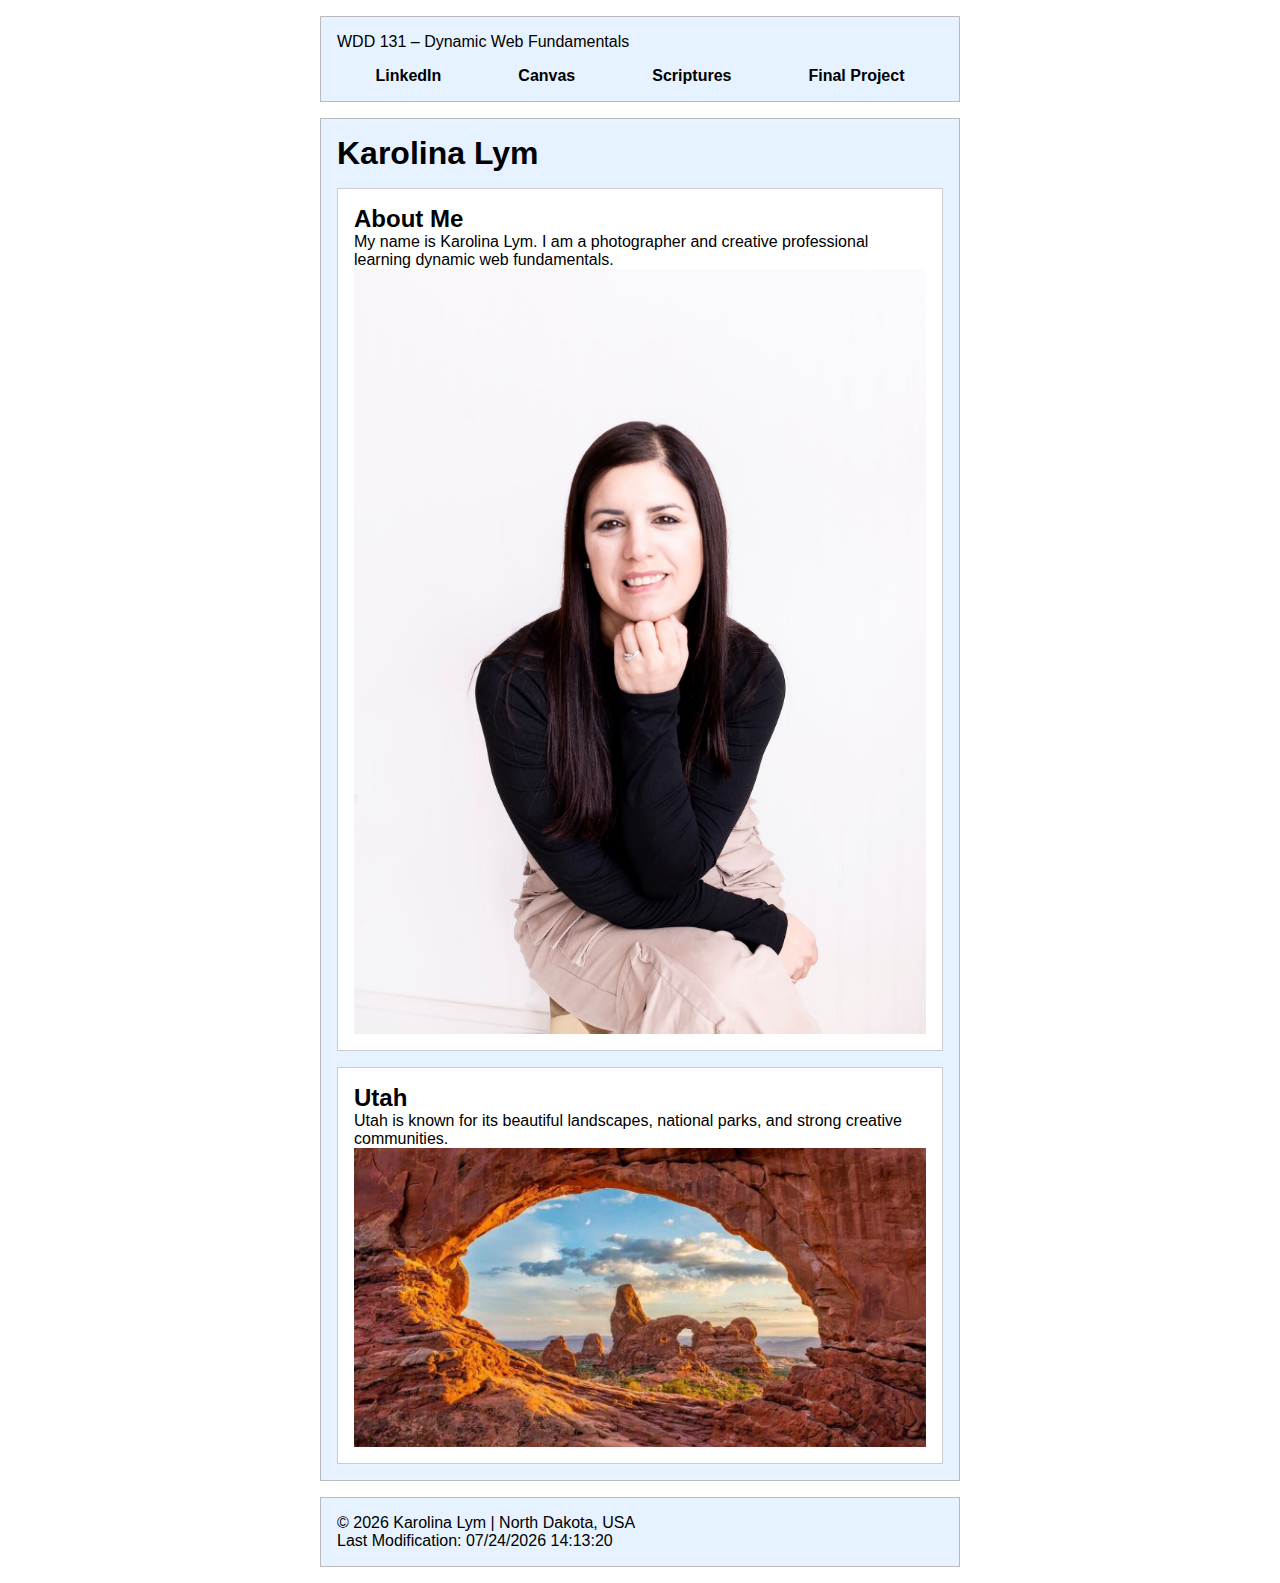
<file: index.html>
<!doctype html>
<html lang="en">
<head>
  <meta charset="utf-8">
  <meta name="viewport" content="width=device-width, initial-scale=1.0">
  <title>WDD 131 – Dynamic Web Fundamentals – Karolina Lym</title>
  <meta name="description" content="WDD 131 – Dynamic Web Fundamentals | Karolina Lym | Course home page with about me and Utah information.">
  <meta name="author" content="Karolina Lym">

  <link rel="preconnect" href="https://fonts.googleapis.com">
  <link rel="preconnect" href="https://fonts.gstatic.com" crossorigin>
  <link href="https://fonts.googleapis.com/css2?family=Roboto:wght@400;700&display=swap" rel="stylesheet">

  <link rel="stylesheet" href="styles/base.css">
  <script src="scripts/getdates.js" defer></script>
  </head>
<body>
  <header>
   <span id="course-title">WDD 131 – Dynamic Web Fundamentals</span>
<nav>
  <a href="https://www.linkedin.com/" target="_blank" rel="noopener noreferrer">LinkedIn</a>
  <a href="https://byupw.instructure.com/" target="_blank" rel="noopener noreferrer">Canvas</a>
  <a href="https://www.churchofjesuschrist.org/study/scriptures" target="_blank" rel="noopener noreferrer">Scriptures</a>
  <a href="project/">Final Project</a>
</nav>

  </header>

  <main>
    <h1>Karolina Lym</h1>

    <section class="card">
      <h2>About Me</h2>
      <p>
        My name is Karolina Lym. I am a photographer and creative professional
        learning dynamic web fundamentals.
      </p>
      <img src="images/profile.jpg" alt="Profile image">
    </section>

    <section class="card">
      <h2>Utah</h2>
      <p>
        Utah is known for its beautiful landscapes, national parks,
        and strong creative communities.
      </p>
      <img src="images/utah.jpg" alt="Utah landscape">
    </section>
  </main>

  <footer>
    <p>
    © <span id="currentyear"></span> Karolina Lym | North Dakota, USA
    </p>
    <p id="lastModified"></p>
  </footer>

 
</body>
</html>
</file>
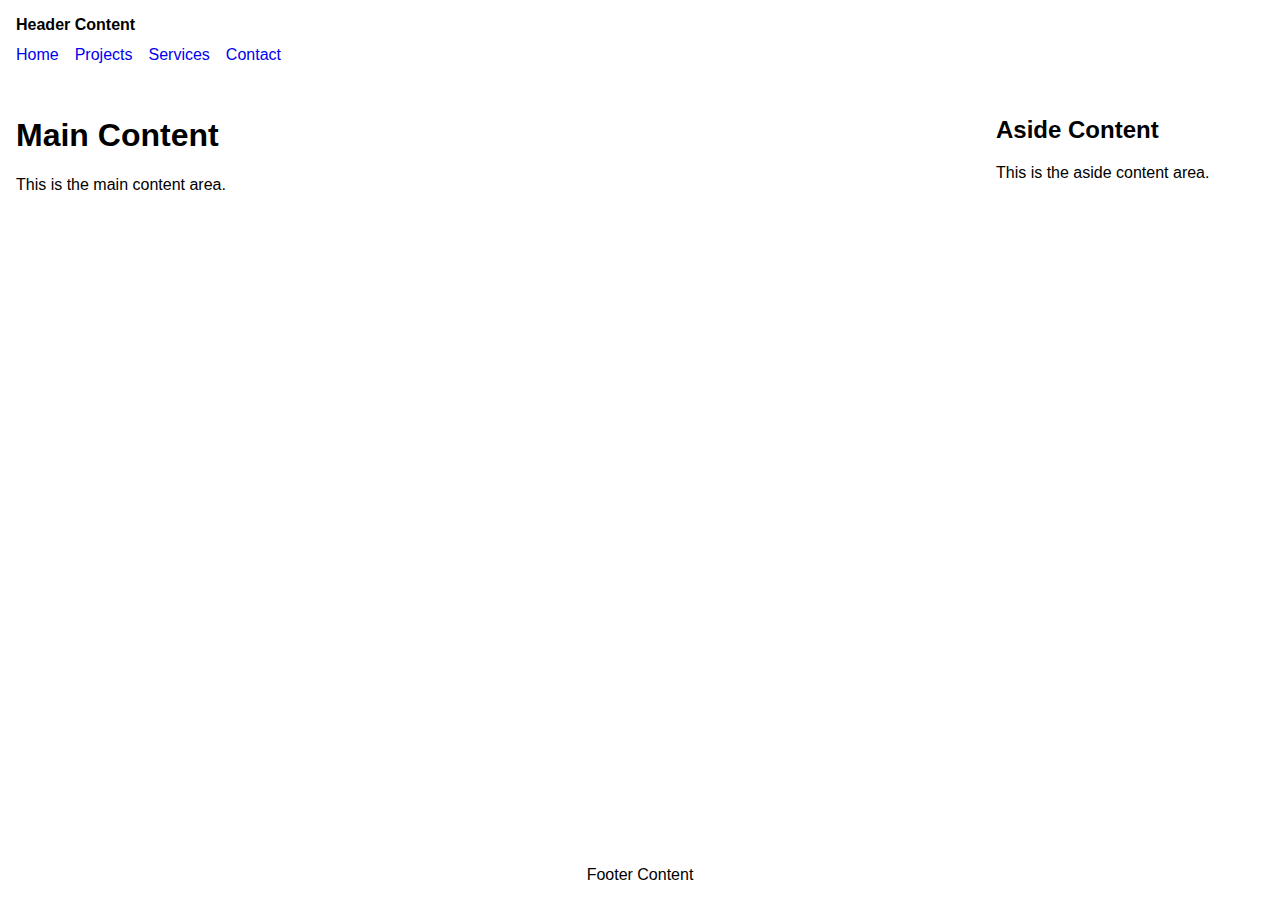
<file: basic-layout.html>
<!doctype html>
<html lang="en">
<head>
  <meta charset="utf-8" />
  <meta name="viewport" content="width=device-width, initial-scale=1" />
  <title>Karolina Lym | WDD 131 | Basic Layout</title>
  <link rel="stylesheet" href="styles/layout.css" />
</head>

<body>
  <header>
    <div class="header-content">Header Content</div>

    <nav>
      <ul class="nav-list">
        <li><a href="#">Home</a></li>
        <li><a href="#">Projects</a></li>
        <li><a href="#">Services</a></li>
        <li><a href="#">Contact</a></li>
      </ul>
    </nav>
  </header>

  <main>
    <h1>Main Content</h1>
    <p>This is the main content area.</p>
  </main>

  <aside>
    <h2>Aside Content</h2>
    <p>This is the aside content area.</p>
  </aside>

  <footer>
    Footer Content
  </footer>
</body>
</html>
</file>
<file: styles/base.css>
* {
  margin: 0;
  padding: 0;
  box-sizing: border-box;
}

body {
  font-family: Arial, Helvetica, sans-serif;
}

header,
main,
footer {
  max-width: 640px;
  margin: 1rem auto;
  border: 1px solid #bbb;
  padding: 1rem;
  background-color: #e6f2ff;
}

main {
  display: grid;
  grid-template-columns: 1fr;
  grid-gap: 1rem;
}

section {
  padding: 1rem;
  background-color: #fff;
}

img {
  max-width: 100%;
  height: auto;
  display: block;
}

nav {
  display: flex;
  justify-content: space-around;
  margin-top: 1rem;
}

nav a {
  text-decoration: none;
  color: #000;
  font-weight: bold;
}
.card {
  border: 1px solid #ccc;
  padding: 1rem;
  background-color: #fff;
}
</file>
<file: styles/layout.css>
/* Simple reset */
* {
  box-sizing: border-box;
}

body {
  margin: 0;
  font-family: Arial, Helvetica, sans-serif;

  /* GRID on body (required for this activity) */
  display: grid;
  grid-template-columns: 1fr 300px;
  grid-template-rows: auto 1fr auto;
  grid-template-areas:
    "header header"
    "main aside"
    "footer footer";
  min-height: 100vh;
}

header {
  grid-area: header;
  padding: 1rem;
}

.header-content {
  font-weight: bold;
  margin-bottom: 0.75rem;
}

/* FLEX on nav menu (required) */
.nav-list {
  list-style: none;
  padding: 0;
  margin: 0;

  display: flex;
  gap: 1rem;
}

.nav-list a {
  text-decoration: none;
}

main {
  grid-area: main;
  padding: 1rem;
}

aside {
  grid-area: aside;
  padding: 1rem;
}

footer {
  grid-area: footer;
  padding: 1rem;
  text-align: center;
}
</file>
